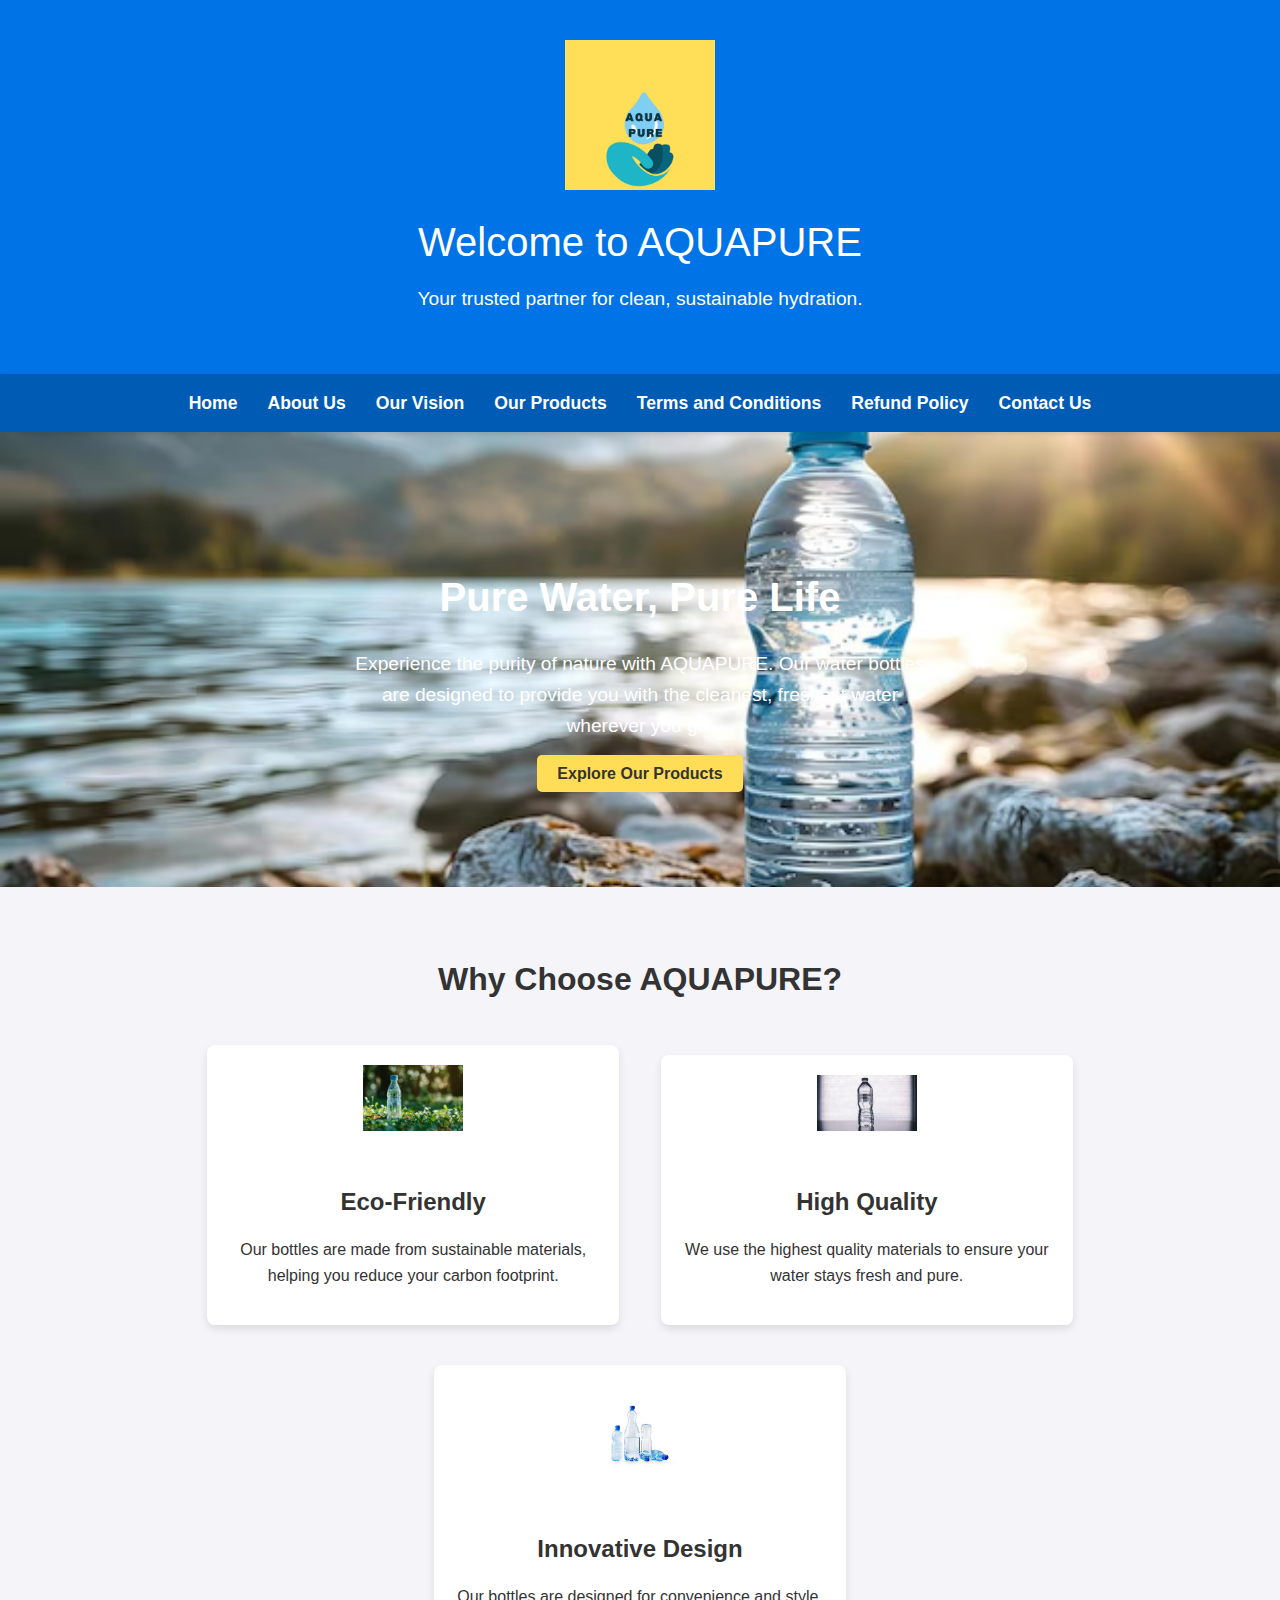
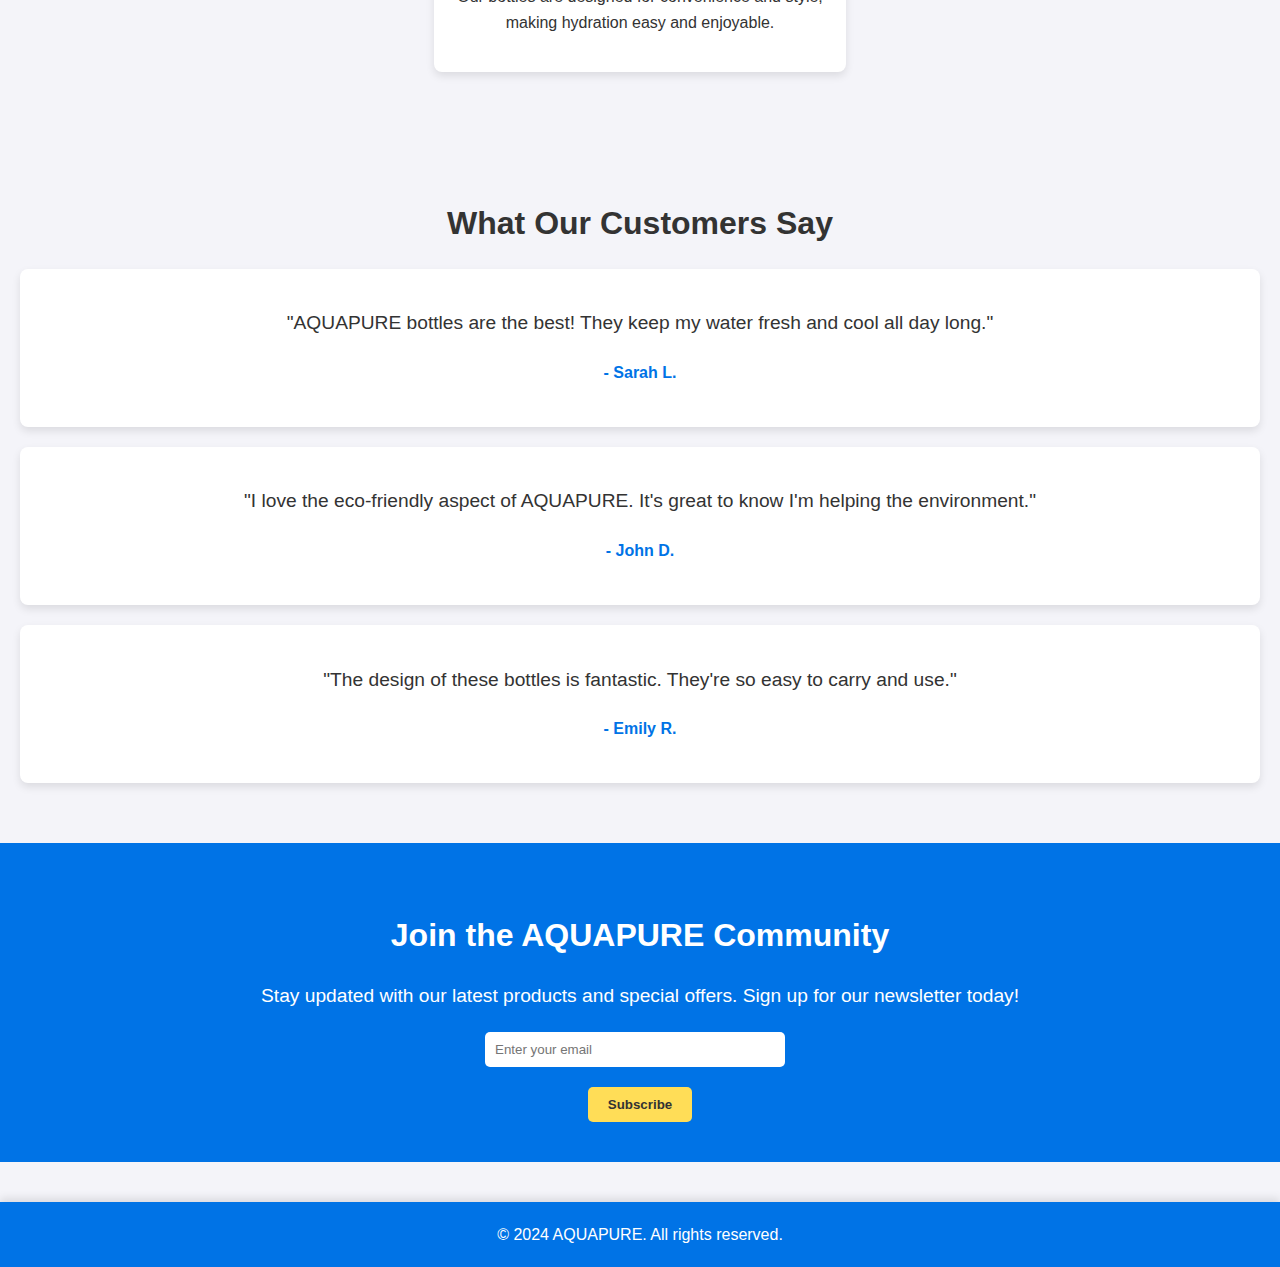
<file: index.html>
<!DOCTYPE html>
<html lang="en">

<head>
    <meta charset="UTF-8">
    <meta name="viewport" content="width=device-width, initial-scale=1.0">
    <title>AQUAPURE - Pure Hydration</title>
    <link rel="stylesheet" href="index.css">
</head>

<body>
    <header>
        <img src="World Water Day Instagram feed Template_page-0001.jpg" alt="AQUAPURE Logo" class="logo">
        <h1>Welcome to AQUAPURE</h1>
        <p>Your trusted partner for clean, sustainable hydration.</p>
    </header>
    <nav>
        <div class="menu-icon" id="menu-icon">
            <img src="menu.webp" alt="Menu Icon">
        </div>
        <ul class="nav-links" id="nav-links">
            <li><a href="index.html">Home</a></li>
            <li><a href="about.html">About Us</a></li>
            <li><a href="vision.html">Our Vision</a></li>
            <li><a href="products.html">Our Products</a></li>
            <li><a href="terms.html">Terms and Conditions</a></li>
            <li><a href="refund.html">Refund Policy</a></li>
            <li><a href="contact.html">Contact Us</a></li>
        </ul>
    </nav>
    <section id="hero">
        <div class="hero-content">
            <h2>Pure Water, Pure Life</h2>
            <p>Experience the purity of nature with AQUAPURE. Our water bottles are designed to provide you with the
                cleanest, freshest water wherever you go.</p>
            <a href="products.html" class="btn">Explore Our Products</a>
        </div>
    </section>
    <section id="features">
        <h2>Why Choose AQUAPURE?</h2>
        <div class="feature">
            <img src="eco.jpg" alt="Eco-Friendly">
            <h3>Eco-Friendly</h3>
            <p>Our bottles are made from sustainable materials, helping you reduce your carbon footprint.</p>
        </div>
        <div class="feature">
            <img src="high.jpg" alt="High Quality">
            <h3>High Quality</h3>
            <p>We use the highest quality materials to ensure your water stays fresh and pure.</p>
        </div>
        <div class="feature">
            <img src="design.jpg" alt="Innovative Design">
            <h3>Innovative Design</h3>
            <p>Our bottles are designed for convenience and style, making hydration easy and enjoyable.</p>
        </div>
    </section>
    <section id="testimonials">
        <h2>What Our Customers Say</h2>
        <div class="testimonial">
            <p>"AQUAPURE bottles are the best! They keep my water fresh and cool all day long."</p>
            <h4>- Sarah L.</h4>
        </div>
        <div class="testimonial">
            <p>"I love the eco-friendly aspect of AQUAPURE. It's great to know I'm helping the environment."</p>
            <h4>- John D.</h4>
        </div>
        <div class="testimonial">
            <p>"The design of these bottles is fantastic. They're so easy to carry and use."</p>
            <h4>- Emily R.</h4>
        </div>
    </section>
    <section id="cta">
        <h2>Join the AQUAPURE Community</h2>
        <p>Stay updated with our latest products and special offers. Sign up for our newsletter today!</p>
        <form action="subscribe.html" method="post">
            <input type="email" name="email" placeholder="Enter your email" required>
            <button type="submit" class="btn">Subscribe</button>
        </form>
    </section>
    <footer>
        <p>&copy; 2024 AQUAPURE. All rights reserved.</p>
    </footer>
    <script>
        document.addEventListener('DOMContentLoaded', () => {
            const menuIcon = document.getElementById('menu-icon');
            const navLinks = document.getElementById('nav-links');

            menuIcon.addEventListener('click', () => {
                navLinks.classList.toggle('active');
            });
        });
    </script>
</body>

</html>
</file>
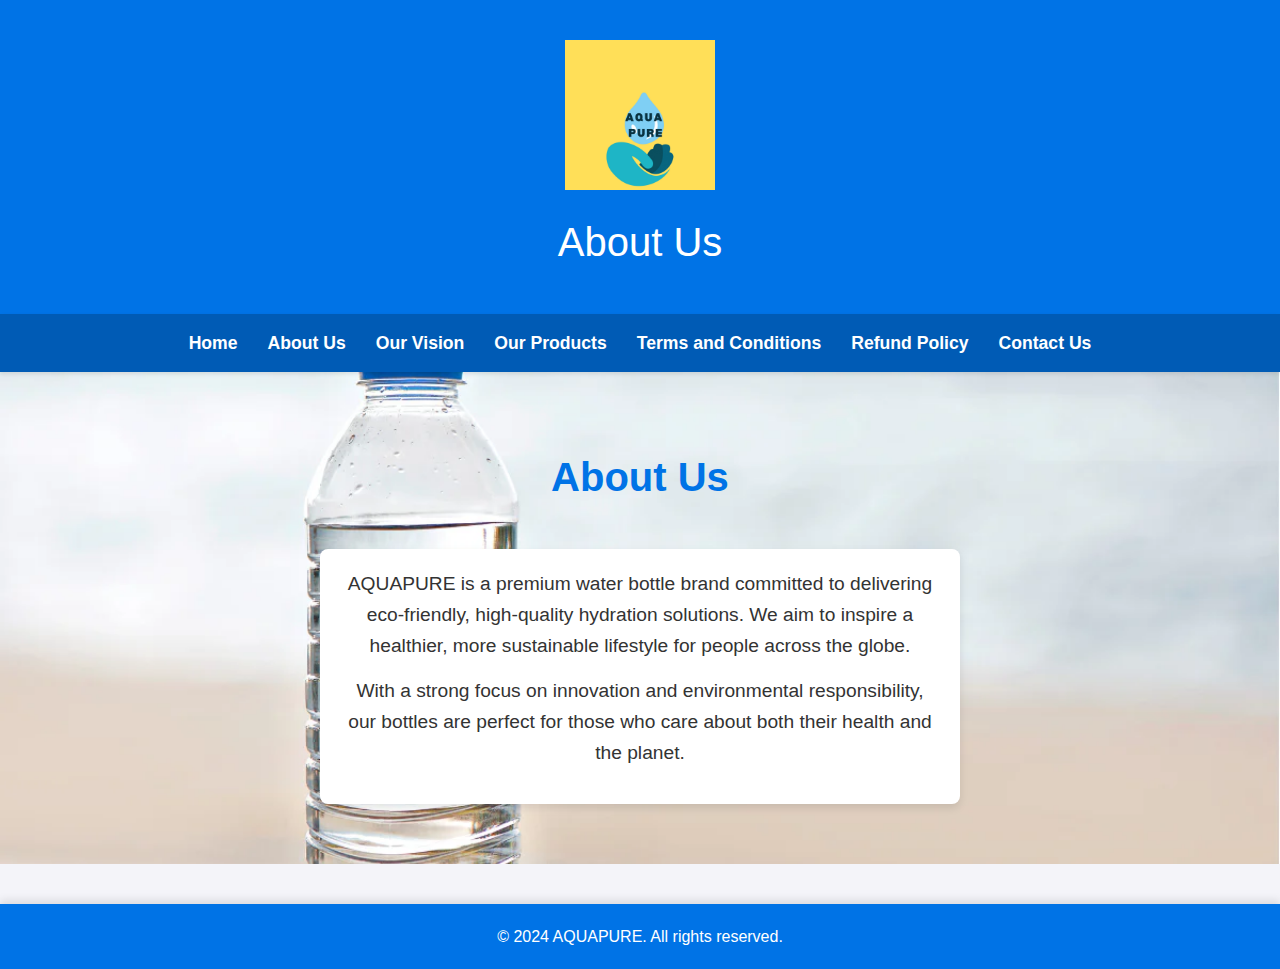
<file: about.html>
<!DOCTYPE html>
<html lang="en">

<head>
    <meta charset="UTF-8">
    <meta name="viewport" content="width=device-width, initial-scale=1.0">
    <title>About Us - AQUAPURE</title>
    <link rel="stylesheet" href="index.css">
    <style>
        /* About Us section */
        #about {
            padding: 40px 20px;
            background: #f4f4f9;
            text-align: center;
            background-image: url(about.webp);
            background-size: cover;
            background-position: center;
            background-repeat: no-repeat    ;
        }

        #about h2 {
            font-size: 2.5em;
            margin-bottom: 20px;
            color: #0073e6;
        }

        #about p {
            font-size: 1.2em;
            line-height: 1.6;
            margin-bottom: 20px;
            color: #333;
            max-width: 800px;
            margin: 0 auto 20px;
        }

        #about .about-content {
            display: flex;
            flex-wrap: wrap;
            justify-content: center;
            align-items: center;

        }

        #about .about-image {
            flex: 1;
            max-width: 300px;
            margin: 20px;
        }

        #about .about-text {
            flex: 2;
            max-width: 600px;
            margin: 20px;
            text-align: center;
            background: white;
            padding: 20px;
            box-shadow: 0 4px 8px rgba(0, 0, 0, 0.1);
            border-radius: 8px;
        }

        #about .about-text p {
            margin-bottom: 15px;
        }

        @media (max-width: 768px) {
            #about .about-content {
                flex-direction: column;
            }

            #about .about-image,
            #about .about-text {
                max-width: 100%;
                margin: 10px 0;
            }
        }
    </style>
</head>

<body>
    <header>
        <img src="World Water Day Instagram feed Template_page-0001.jpg" alt="AQUAPURE Logo" class="logo">
        <h1>About Us</h1>
    </header>
    <nav>
        <div class="menu-icon" id="menu-icon">
            <img src="menu.webp" alt="Menu Icon">
        </div>
        <ul class="nav-links" id="nav-links">
            <li><a href="index.html">Home</a></li>
            <li><a href="about.html">About Us</a></li>
            <li><a href="vision.html">Our Vision</a></li>
            <li><a href="products.html">Our Products</a></li>
            <li><a href="terms.html">Terms and Conditions</a></li>
            <li><a href="refund.html">Refund Policy</a></li>
            <li><a href="contact.html">Contact Us</a></li>
        </ul>
    </nav>
    <section id="about">
        <h2>About Us</h2>
        <div class="about-content">

            <div class="about-text">
                <p>
                    AQUAPURE is a premium water bottle brand committed to delivering eco-friendly, high-quality
                    hydration solutions.
                    We aim to inspire a healthier, more sustainable lifestyle for people across the globe.
                </p>
                <p>
                    With a strong focus on innovation and environmental responsibility, our bottles are perfect for
                    those who care about both their health and the planet.
                </p>
            </div>
        </div>
    </section>
    <footer>
        <p>&copy; 2024 AQUAPURE. All rights reserved.</p>
    </footer>
    <script>
        document.addEventListener('DOMContentLoaded', () => {
            const menuIcon = document.getElementById('menu-icon');
            const navLinks = document.getElementById('nav-links');

            menuIcon.addEventListener('click', () => {
                navLinks.classList.toggle('active');
            });
        });
    </script>
</body>

</html>
</file>
<file: index.css>
/* General styles */
body {
    font-family: 'Helvetica Neue', Arial, sans-serif;
    margin: 0;
    padding: 0;
    color: #333;
    background-color: #f4f4f9;
    line-height: 1.6;
}

/* Header styling */
header {
    background: #0073e6;
    color: white;
    text-align: center;
    padding: 40px 20px;
    box-shadow: 0 4px 8px rgba(0, 0, 0, 0.1);
}

header .logo {
    max-width: 150px;
    display: block;
    margin: 0 auto 20px;
}

header h1 {
    margin: 0;
    font-size: 2.5em;
    font-weight: 300;
}

header p {
    font-size: 1.2em;
    margin-top: 10px;
}

/* Navigation bar */
nav {
    background: #005bb5;
    padding: 15px 0;
    box-shadow: 0 2px 4px rgba(0, 0, 0, 0.1);
    text-align: center;
    position: relative;
}

nav .menu-icon {
    display: none;
    cursor: pointer;
}

nav .menu-icon img {
    width: 30px;
    height: 30px;
}

nav ul {
    list-style: none;
    padding: 0;
    margin: 0;
    display: flex;
    justify-content: center;
}

nav ul li {
    margin: 0 15px;
}

nav ul li a {
    color: white;
    text-decoration: none;
    font-weight: bold;
    font-size: 1.1em;
    transition: color 0.3s;
}

nav ul li a:hover {
    color: #ffdd57;
}

/* Hero section */
#hero {
    background: url('water2.avif') no-repeat center center/cover;
    color: white;
    text-align: center;
    padding: 100px 20px;
}

#hero .hero-content {
    max-width: 600px;
    margin: 0 auto;
}

#hero h2 {
    font-size: 2.5em;
    margin-bottom: 20px;
}

#hero p {
    font-size: 1.2em;
    margin-bottom: 20px;
}

#hero .btn {
    background: #ffdd57;
    color: #333;
    padding: 10px 20px;
    text-decoration: none;
    font-weight: bold;
    border-radius: 5px;
    transition: background 0.3s;
}

#hero .btn:hover {
    background: #e6c200;
}

/* Features section */
#features {
    padding: 40px 20px;
    text-align: center;
}

#features h2 {
    font-size: 2em;
    margin-bottom: 20px;
}

.feature {
    display: inline-block;
    width: 30%;
    margin: 20px 1.5%;
    background: white;
    padding: 20px;
    box-shadow: 0 4px 8px rgba(0, 0, 0, 0.1);
    border-radius: 8px;
}

.feature img {
    max-width: 100px;
    margin-bottom: 20px;
}

.feature h3 {
    font-size: 1.5em;
    margin-bottom: 10px;
}

.feature p {
    font-size: 1em;
}

/* Testimonials section */
#testimonials {
    background: #f4f4f9;
    padding: 40px 20px;
    text-align: center;
}

#testimonials h2 {
    font-size: 2em;
    margin-bottom: 20px;
}

.testimonial {
    background: white;
    padding: 20px;
    margin: 20px 0;
    box-shadow: 0 4px 8px rgba(0, 0, 0, 0.1);
    border-radius: 8px;
}

.testimonial p {
    font-size: 1.2em;
    margin-bottom: 10px;
}

.testimonial h4 {
    font-size: 1em;
    color: #0073e6;
}

/* Call to action section */
#cta {
    background: #0073e6;
    color: white;
    text-align: center;
    padding: 40px 20px;
}

#cta h2 {
    font-size: 2em;
    margin-bottom: 20px;
}

#cta p {
    font-size: 1.2em;
    margin-bottom: 20px;
}

#cta form {
    max-width: 400px;
    margin: 0 auto;
}

#cta input[type="email"] {
    padding: 10px;
    width: 70%;
    border: none;
    border-radius: 5px;
    margin-right: 10px;
}

#cta button {
    padding: 10px 20px;
    background: #ffdd57;
    color: #333;
    border: none;
    border-radius: 5px;
    font-weight: bold;
    cursor: pointer;
    transition: background 0.3s;
    margin-top: 20px;
}

#cta button:hover {
    background: #e6c200;
}

/* Footer styling */
footer {
    text-align: center;
    background: #0073e6;
    color: white;
    padding: 20px;
    margin-top: 40px;
    box-shadow: 0 -4px 8px rgba(0, 0, 0, 0.1);
}

footer p {
    margin: 0;
    font-size: 1em;
}

/* Responsive styles */
@media (max-width: 768px) {
    header h1 {
        font-size: 2em;
    }

    header p {
        font-size: 1em;
    }

    nav ul {
        display: none;
        flex-direction: column;
        background: #005bb5;
        position: absolute;
        top: 100%;
        left: 0;
        width: 100%;
        text-align: left;
    }

    nav ul li {
        margin: 10px 0;
    }

    nav .menu-icon {
        display: block;
    }

    #hero h2 {
        font-size: 2em;
    }

    #hero p {
        font-size: 1em;
    }

    .feature {
        width: 45%;
        margin: 20px 2.5%;
    }
}

@media (max-width: 480px) {
    header h1 {
        font-size: 1.5em;
    }

    header p {
        font-size: 0.9em;
    }

    nav ul li {
        margin: 10px 0;
    }

    #hero h2 {
        font-size: 1.5em;
    }

    #hero p {
        font-size: 0.9em;
    }

    .feature {
        width: 100%;
        margin: 20px 0;
    }

    footer p {
        font-size: 0.9em;
    }
}
</file>
